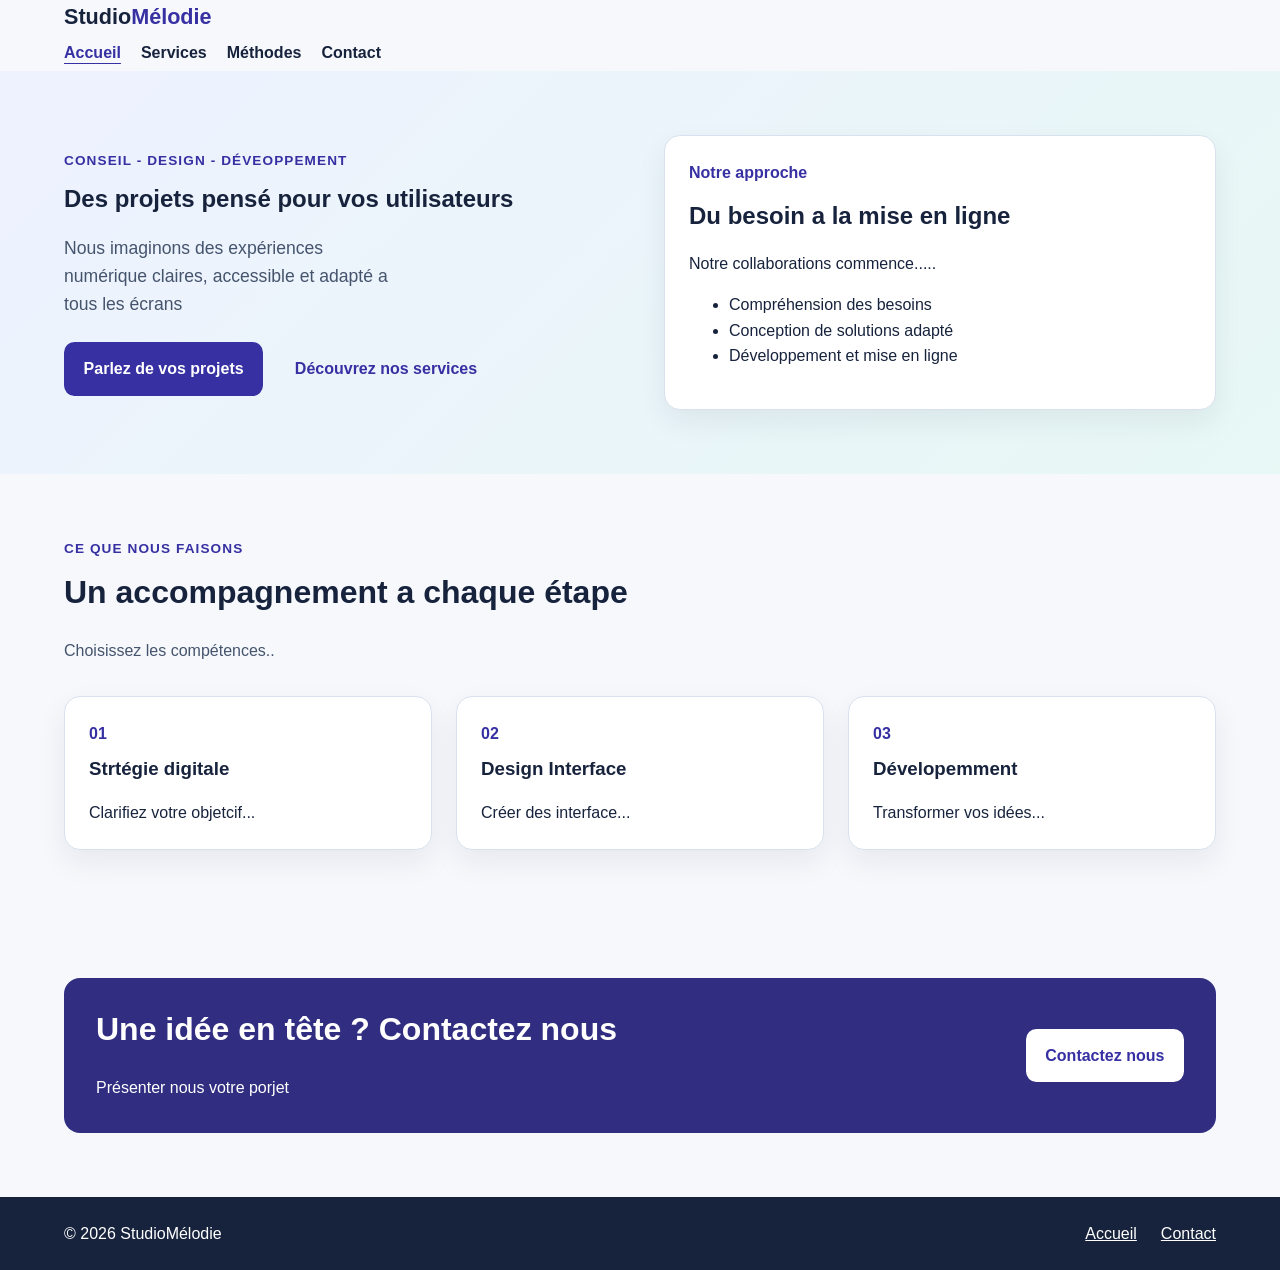
<file: chapitre9/index.html>
<!DOCTYPE html>
<html lang="en">
<head>
    <meta charset="UTF-8">
    <meta name="viewport" content="width=device-width, initial-scale=1.0">
    <title>Accueil | StudioMélodie</title>
    <link rel="stylesheet" href="asset/app.css">
    <meta name="Description" content="Société de service dans le numérique">
</head>
<body>
    <a class="access-content" href="#contenu">Accéder au contenue</a>
    <header class="en-tête">
        <div class="conteneur barre-nav">
            <a href="index.html" class="logo">Studio<span>Mélodie</span></a>
            <nav aria-label="Navigation principale">
                <ul class="navigation">
                    <li><a href="index.html" aria-current="page">Accueil</a></li>
                    <li><a href="index.html#services">Services</a></li>
                    <li><a href="index.html#methode" >Méthodes</a></li>
                    <li><a href="contact.html">Contact</a></li>
                </ul>
            </nav>
        </div>
    </header>

    <main id="contenu">

     <section class="hero section">
        <div class="conteneur hero-grille">
            <div>
                <p class="surtitre">Conseil - Design - Déveoppement</p>
                <h1>Des projets pensé pour vos utilisateurs</h1>
                <p class="introduction">Nous imaginons des expériences numérique claires, accessible et adapté a tous les écrans</p>
                <div class="actions">
                    <a class="bouton bouton-principale" href="contact.html">Parlez de vos projets</a>
                    <a class="bouton" href="index.html#services">Découvrez nos services</a>
                </div>
            </div>
            <aside class="encart-hero" aria-labelledby="titre-encart">
                <p class="etiquette">Notre approche</p>
                <h2 id="titre-encart">Du besoin a la mise en ligne</h2>
                <p>Notre collaborations commence.....</p>
                <ul class ="liste-simple">
                    <li>Compréhension des besoins</li>
                    <li>Conception de solutions adapté</li>
                    <li>Développement et mise en ligne</li>
                </ul>
            </aside>
        </div>


     </section>

      <section class="section" id="services">
        <div class="conteneur">
            <p class="surtitre">Ce que nous faisons</p>
            <h2>Un accompagnement a chaque étape</h2>
            <p class="texte-intro">Choisissez les compétences..</p>
            <div class="grille-cartes">
                <article class="carte">
                    <span class="numero">01</span>
                    <h3>Strtégie digitale</h3>
                    <p>Clarifiez votre objetcif...</p>
                </article>
                <article class="carte">
                    <span class="numero">02</span>
                    <h3>Design Interface</h3>
                    <p>Créer des interface...</p>
                </article>
                <article class="carte">
                    <span class="numero">03</span>
                    <h3>Dévelopemment</h3>
                    <p>Transformer vos idées...</p>
                </article>
            </div>
        </div>
      </section>
      <section class="section">
        <div class="conteneur appel-action">
            <div>
                <h2>Une idée en tête ? Contactez nous</h2>
                <p>Présenter nous votre porjet</p>
            </div>
            <a class="bouton bouton-clair" href="contact.html">Contactez nous</a>
        </div>
      </section>




    </main>

    <footer class="pied-page">
        <div class="conteneur pied-flex">
            <p>&copy; 2026 StudioMélodie</p>
            <nav aria-label="Navigation secondaire">
                <a href="index.html">Accueil</a>
                <a href ="contact.html">Contact</a>
            </nav>
        </div>
    </footer>






</body>
</html>
</file>
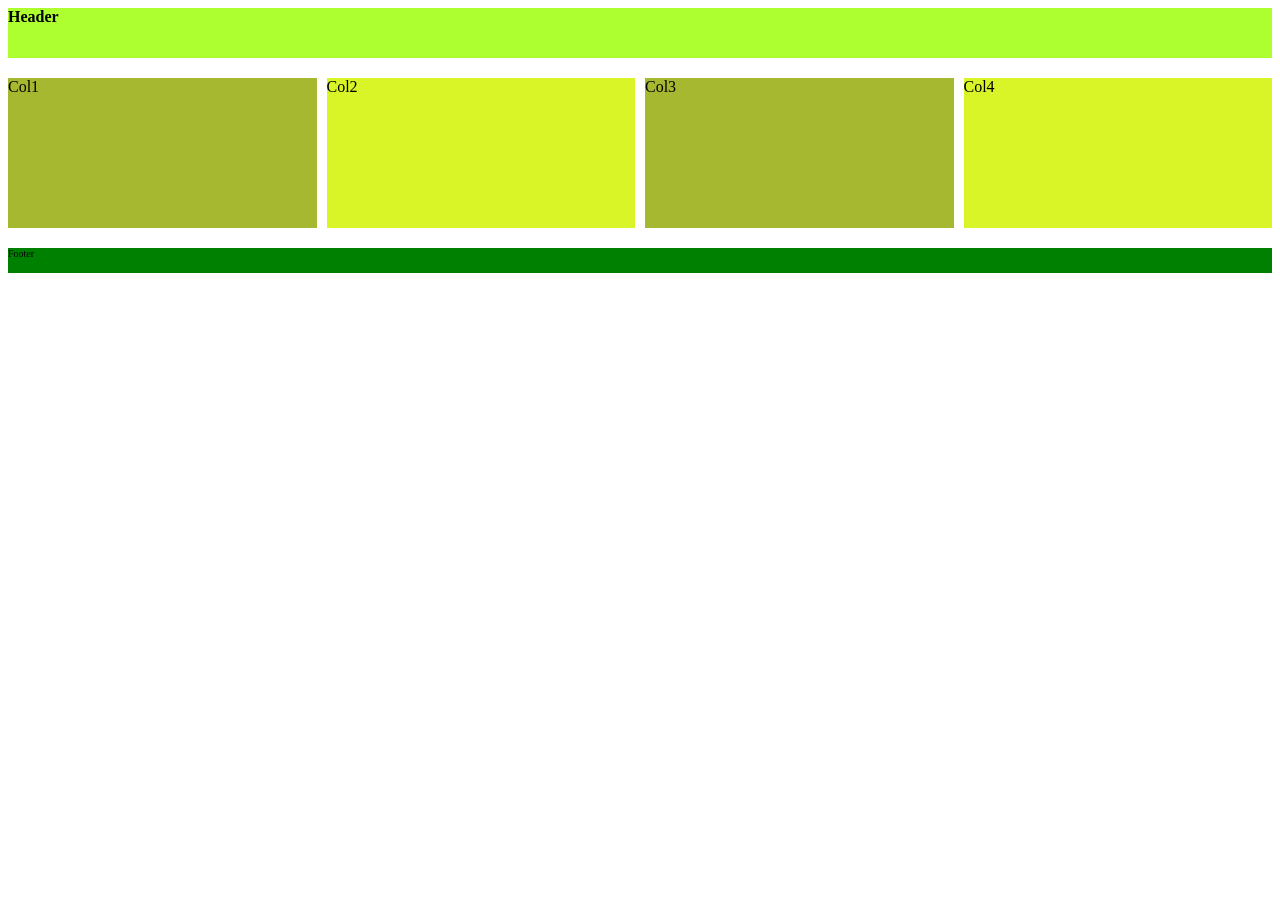
<file: chapitre3/chpitre3.html>
<!DOCTYPE html>
<html lang="fr">
<head>
    <meta charset="UTF-8">
    <meta name="viewport" content="width=device-width, initial-scale=1.0">
    <link rel="stylesheet" href="asset/app.css">
    <title>Gabarie</title>
</head>
<body>
    <header><strong>Header</strong></header>

<main>
    
        <section class="case1" >Col1</section>
        <section class="case2">Col2</section>
        <section class="case1">Col3</section>
        <section class="case2">Col4</section>
    
</main>
    <footer>Footer</footer>
</body>
</html>
</file>
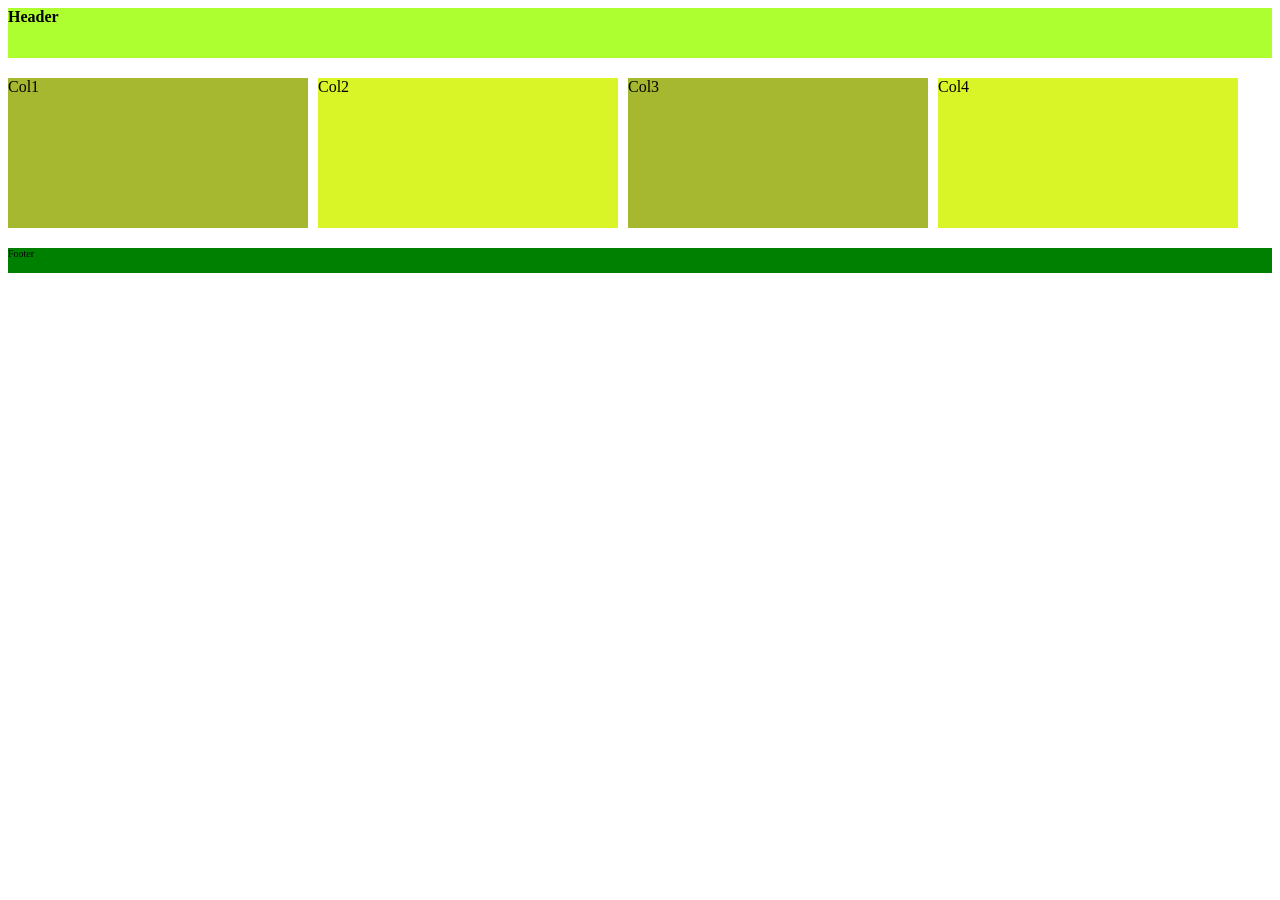
<file: chapitre4/chapitre4.html>
<!DOCTYPE html>
<html lang="fr">
<head>
    <meta charset="UTF-8">
    <meta name="viewport" content="width=device-width, initial-scale=1.0">
    <link rel="stylesheet" href="asset/app.css">
    <title>Gabarie GRID</title>
</head>
<body>
    <header><strong>Header</strong></header>

<main>
   
        <section class="case1" >Col1</section>
        <section class="case2">Col2</section>
        <section class="case1" >Col3</section>
        <section class="case2">Col4</section>
    
</main>
    <footer>Footer</footer>
</body>
</html>
</file>
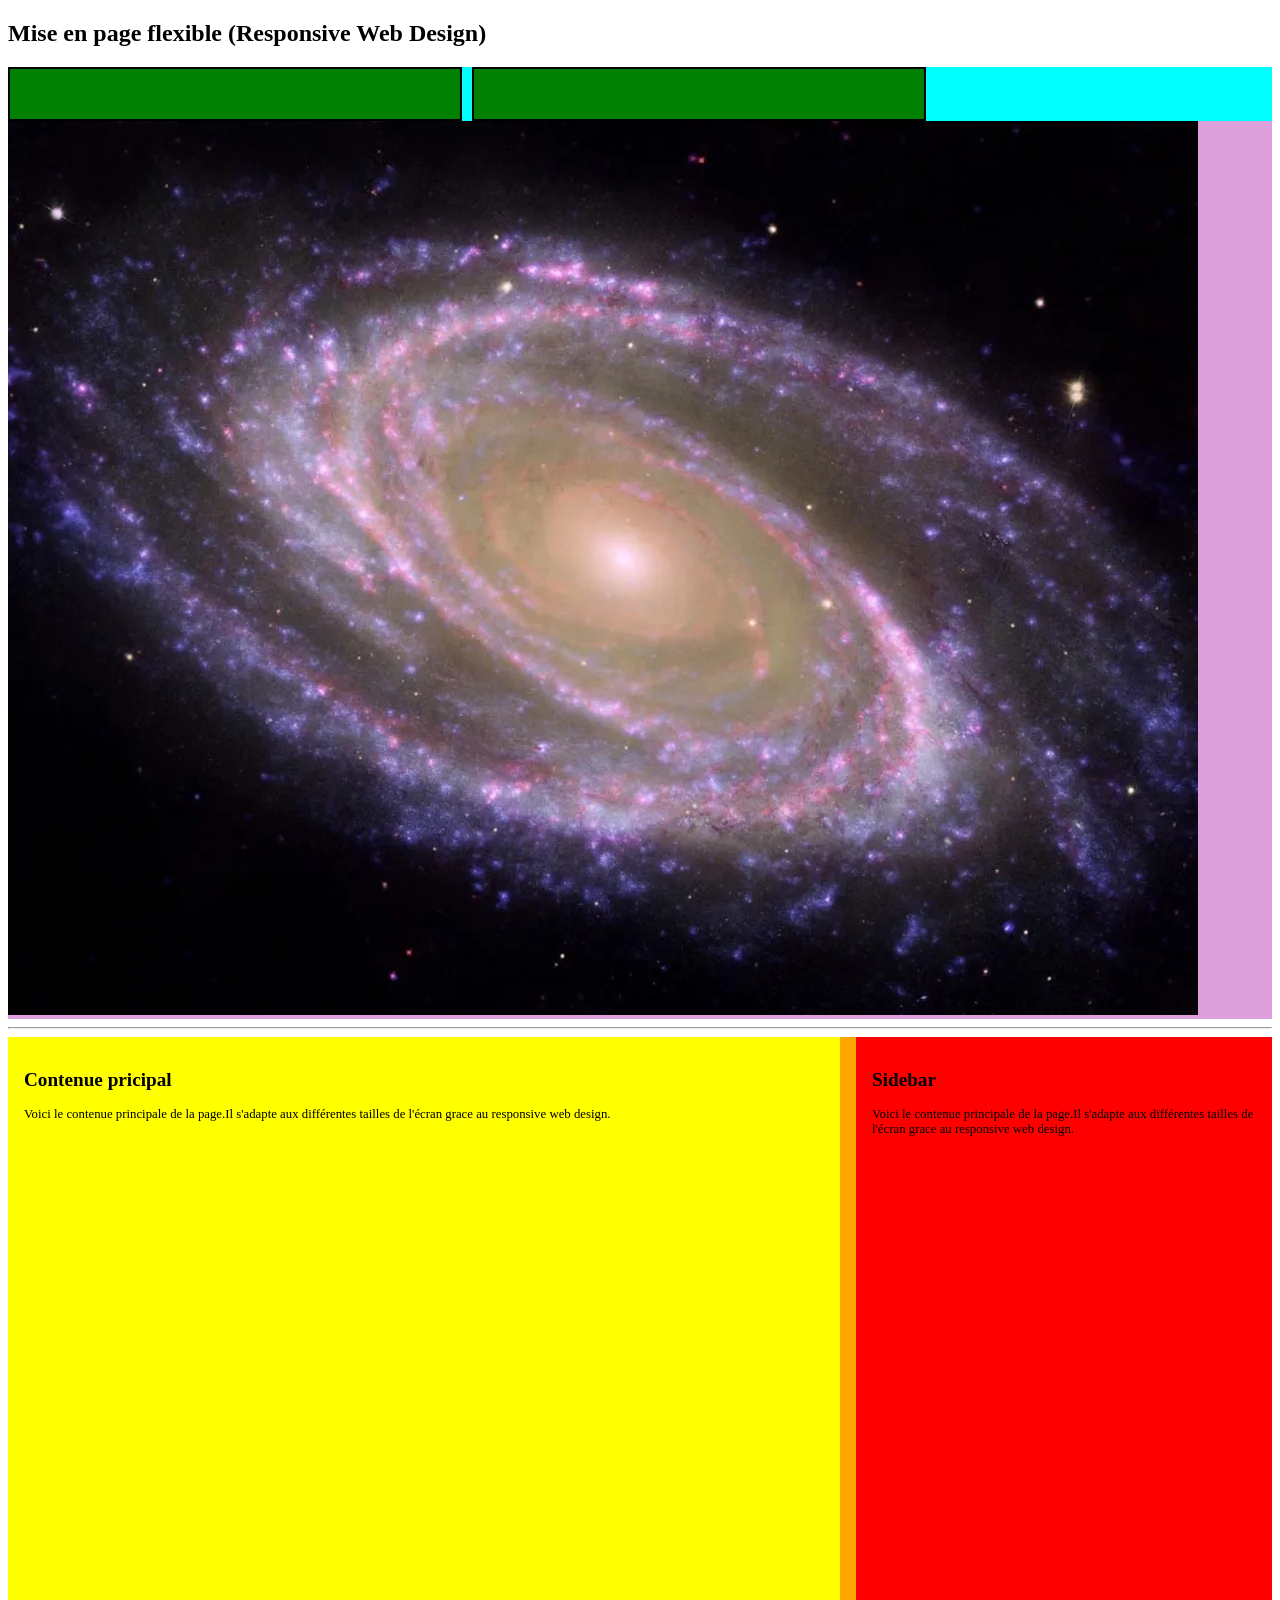
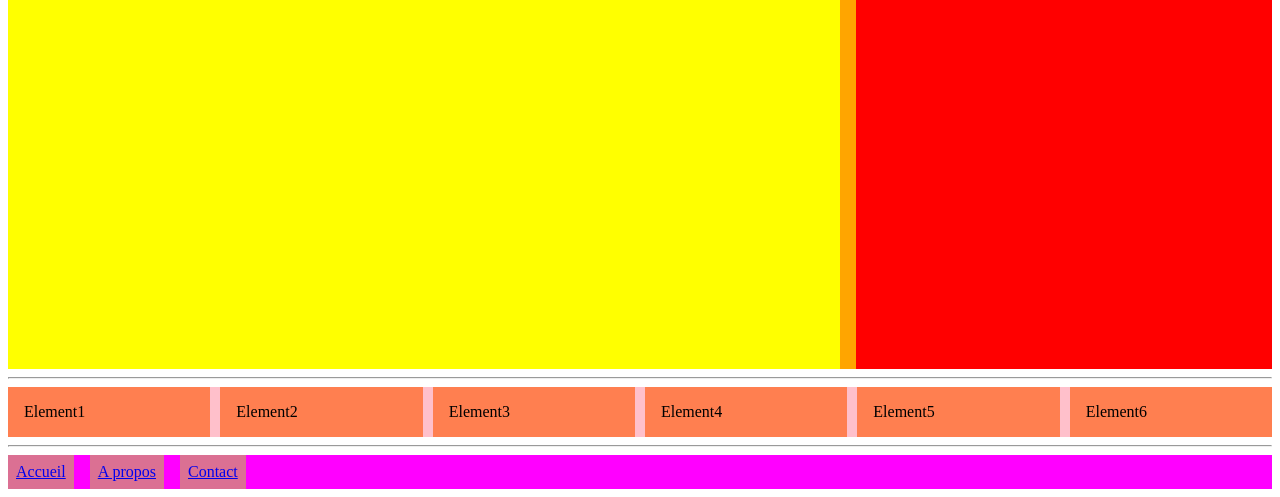
<file: chapitre6/responsive_web.html>
<!DOCTYPE html>
<html lang="en">
<head>
    <meta charset="UTF-8">
    <meta name="viewport" content="width=device-width, initial-scale=1.0">
    <title>Responsive web RSW</title>
    <link rel="stylesheet" href="asset/app.css">
</head>
<body>
       
 <h2>Mise en page flexible (Responsive Web Design)</h2>
 <div class ="container-flex">
    <div class ="column-flex column1"></div>
    <div class ="column-flex column2"></div>
 </div>
 
 <div class="img-container">
    <img src="asset/img/galaxy.webp" alt="Galaxy">
 </div>

<hr>
<main class="contenue">
    <section>
        <h2>Contenue pricipal</h2>
        <p>Voici le contenue principale de la page.Il s'adapte aux différentes tailles de l'écran 
        grace au responsive web design.
        </p>
    </section>
    <aside>
        <h2>Sidebar</h2>
        <p>Voici le contenue principale de la page.Il s'adapte aux différentes tailles de l'écran 
        grace au responsive web design. </p>
    </aside>
</main>
<hr>
<div class="grid">
    <div class="item">Element1</div>
    <div class="item">Element2</div>
    <div class="item">Element3</div>
    <div class="item">Element4</div>
    <div class="item">Element5</div>
    <div class="item">Element6</div>
</div>

<hr>
<nav aria-label="Navigation principale">
    <ul class="nav-list">
      <li><a href="#">Accueil</a></li>
      <li><a href="#">A propos</a></li>
      <li><a href="#">Contact</a></li>
    </ul>



</nav>

</body>
</html>
</file>
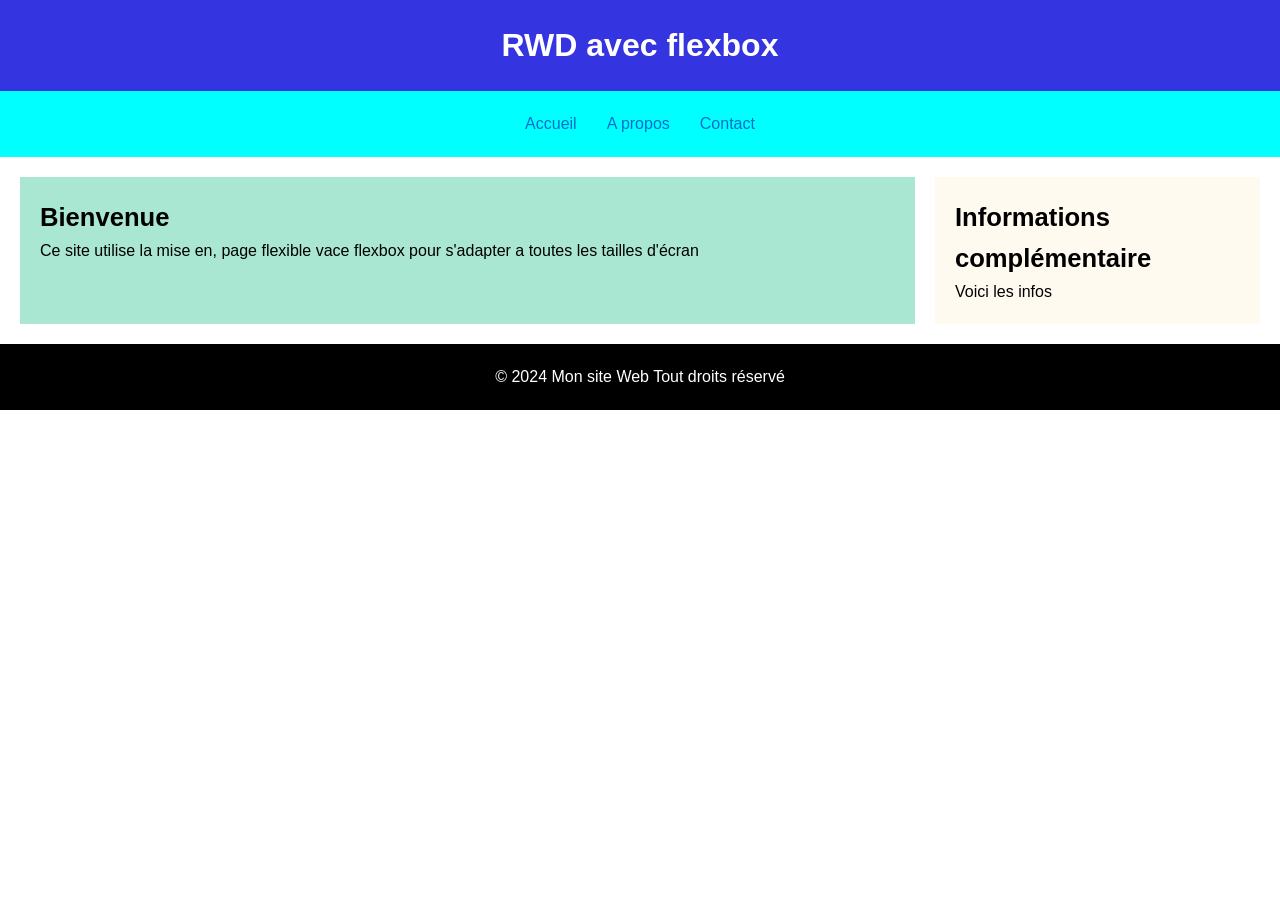
<file: chapitre7/flexbox.html>
<!DOCTYPE html>
<html lang="en">
<head>
    <meta charset="UTF-8">
    <meta name="viewport" content="width=device-width, initial-scale=1.0">
    <title>RWD avec flexbox</title>
    <link rel="stylesheet" href="asset/app.css">
    <link rel="apple-touch-icon" sizes="180x180" href="asset/favicon/apple-touch-icon.png"> <!--ajoute icone sur l'onglet-->
    <link rel="icon" type="image/png" sizes="32x32" href="asset/favicon/favicon-32x32.png">
    <link rel="icon" type="image/png" sizes="16x16" href="asset/favicon/favicon-16x16.png">
</head>
<body>
     <header>
        <h1>RWD avec flexbox</h1>
     </header>

     <nav>
        <ul>
            <li><a href="#">Accueil</a></li> <!--lien vide-->
            <li><a href="#">A propos</a></li>
            <li><a href="#">Contact</a></li>
        </ul>
     </nav>
     <main>
       <section class="contenue" id="main-content">
        <h2>Bienvenue</h2>
        <p> Ce site utilise la mise en, page flexible vace flexbox pour s'adapter a toutes les tailles d'écran</p>
       </section>

        <aside class="sidebar" id="sidebar">
            <h2>Informations complémentaire</h2>
            <p>Voici les infos</p>
        </aside>

     </main>
     <footer>
        <p>&copy; 2024 Mon site Web Tout droits réservé </p> <!--code pour le c pour crédits-->
     </footer>
</body>
</html>
</file>
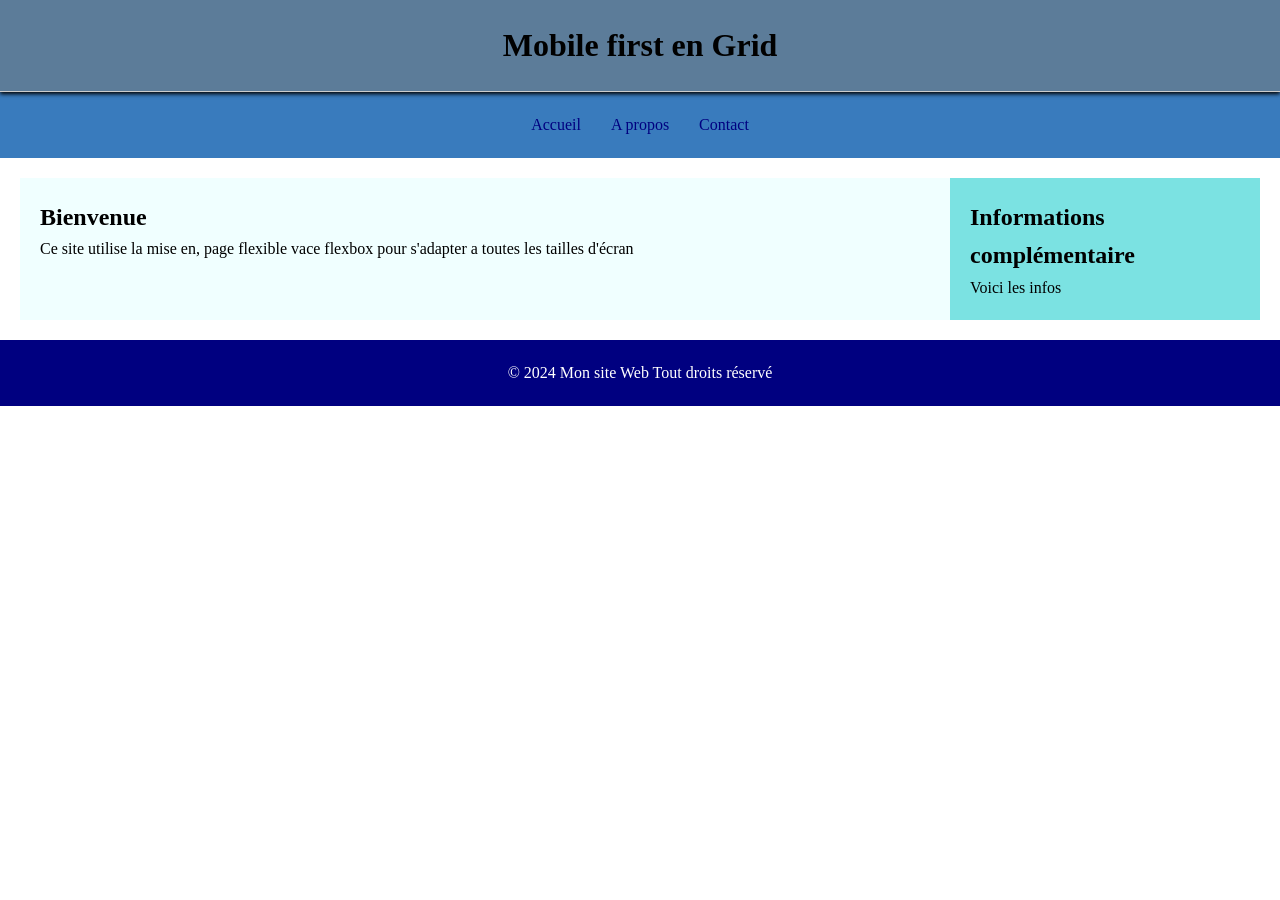
<file: chapitre8/mobile_first.html>
<!DOCTYPE html>
<html lang="en">
<head>
    <meta charset="UTF-8">
    <meta name="viewport" content="width=device-width, initial-scale=1.0">
    <link rel="stylesheet" href="asset/app.css">
    <title>Mobile first en Grid</title>
</head>
<body>
    <header>
        <h1>Mobile first en Grid</h1>
     </header>

     <nav>
        <ul>
            <li><a href="#">Accueil</a></li>
            <li><a href="#">A propos</a></li>
            <li><a href="#">Contact</a></li>
        </ul>
     </nav>
     <main>
       <section class="contenue" id="main-content">
        <h2>Bienvenue</h2>
        <p> Ce site utilise la mise en, page flexible vace flexbox pour s'adapter a toutes les tailles d'écran</p>
       </section>

        <aside class="sidebar" id="sidebar">
            <h2>Informations complémentaire</h2>
            <p>Voici les infos</p>
        </aside>

     </main>
     <footer>
        <p>&copy; 2024 Mon site Web Tout droits réservé </p>
     </footer>
</body>
</html>
</file>
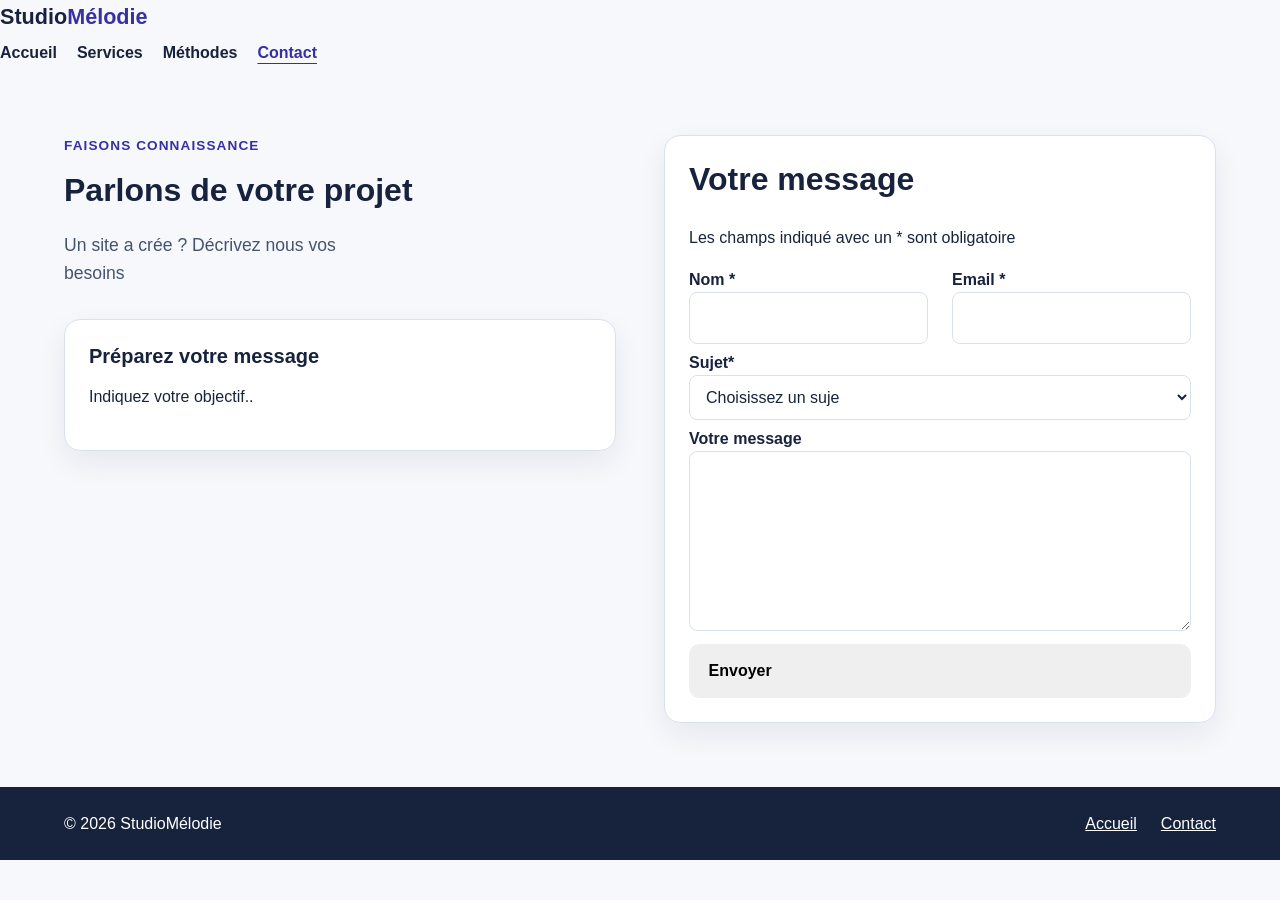
<file: chapitre9/contact.html>
<!DOCTYPE html>
<html lang="en">
<head>
    <meta charset="UTF-8">
    <meta name="viewport" content="width=device-width, initial-scale=1.0">
    <link rel="stylesheet" href="asset/app.css">
    <title>Contact | StudioMélodie</title>
</head>
<body>
    <a class="access-content" href="#contenu">Accéder au contenue</a>
    <header class="en-tête">
        <div class="container barre-nav">
            <a href="index.html" class="logo">Studio<span>Mélodie</span></a>
            <nav aria-label="Navigation principale">
              <ul class="navigation">
                    <li><a href="index.html" >Accueil</a></li>
                    <li><a href="index.html#services">Services</a></li>
                    <li><a href="index.html#methode" >Méthodes</a></li>
                    <li><a href="contact.html" aria-current="page">Contact</a></li>
                </ul>
            </nav>
        </div>
    </header>

    <main id="contenu" class="section">
        <div class="conteneur contact-grille">
            <div class="contact-intro">
                <p class="surtitre">Faisons connaissance</p>
                <h1>Parlons de votre projet</h1>
                <p class="introduction">Un site a crée ? Décrivez nous vos besoins</p>
                <div class="info-contact">
                    <h2>Préparez votre message</h2>
                    <p>Indiquez votre objectif..</p>
                </div>

            </div>
              <section class=" carte formulaire-carte" aria-labelledby="titre-formulaire">
                <h2 id="titre-formulaire">Votre message</h2>
                <p>Les champs indiqué avec un * sont obligatoire</p>
                <form method="post" action="">
                    <div class="grille-champs">
                        <div class="champ">
                            <label for="nom">Nom *</label>
                            <input type="text" id="nom" required autocomplete="nom">
                        </div>
                        <div class="champ">
                            <label for="email">Email *</label>
                            <input typr="email" id="email" name="email" required autocomplete="email">
                        </div>
                    </div>
                    <div class="champ">
                        <label for="sujet">Sujet*</label>
                        <select id="sujet" name="sujet" required>
                            <option value="" disabled selected>Choisissez un suje</option>
                            <option value="creation-site">Création site</option>
                            <option value="idee">Idée a clarifier</option>
                        </select>
                    </div>
                    <div class="champ">
                        <label for="message">Votre message</label>
                        <textarea id="message" name="message" required rows="6"></textarea>
                    </div>
                    <button class="bouton bouton-principal" type="submit">Envoyer</button>
                </form>
              </section>

        </div>
        

    </main>

    <footer class="pied-page">
        <div class="conteneur pied-flex">
            <p>&copy; 2026 StudioMélodie</p>
            <nav aria-label="Navigation secondaire">
                <a href="index.html">Accueil</a>
                <a href ="contact.html">Contact</a>
            </nav>
        </div>
    </footer>
</body>
</html>
</file>
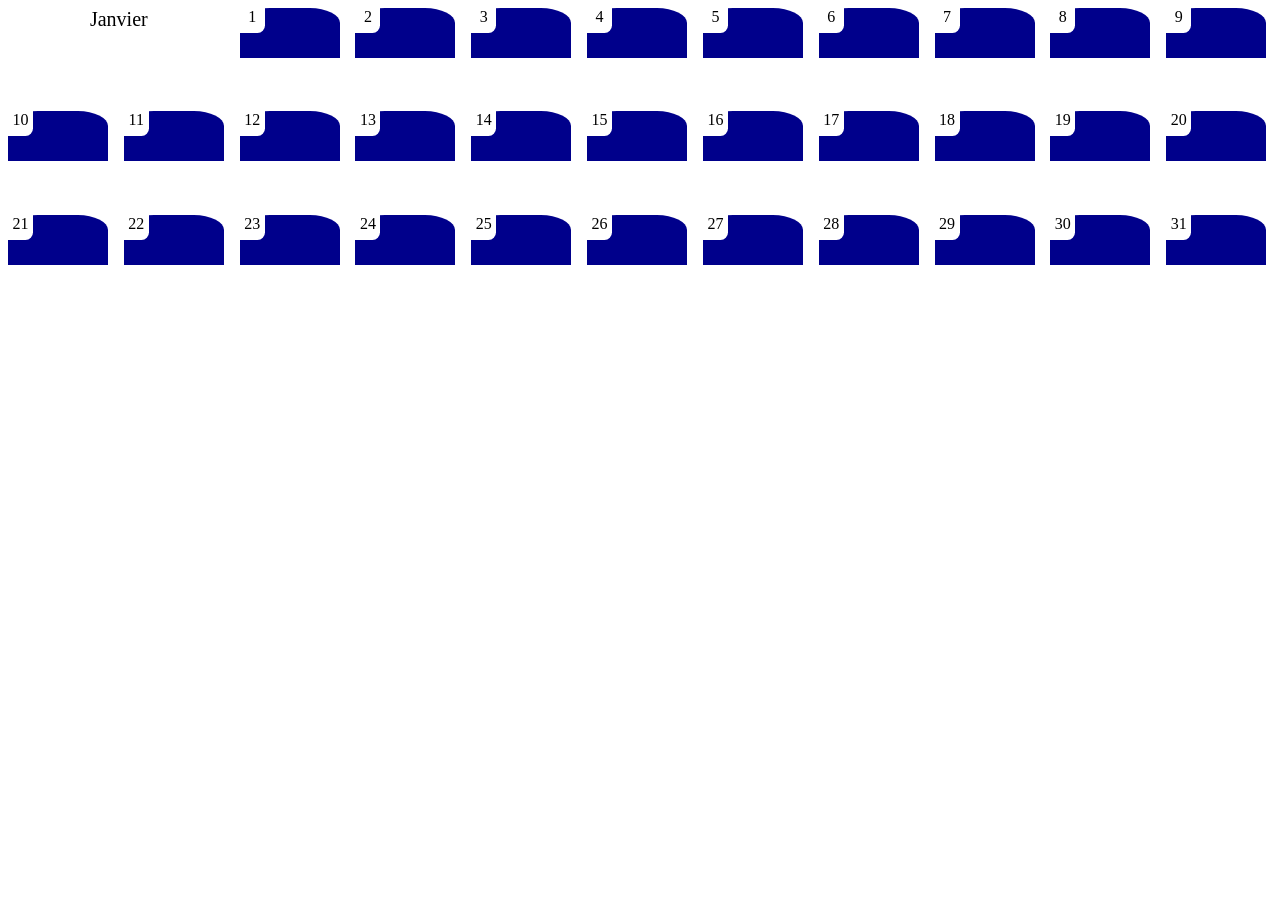
<file: exercices/exercice14_calendrier/calendrier.html>
<!DOCTYPE html>
<html lang="en">
<head>
    <meta charset="UTF-8">
    <meta name="viewport" content="width=device-width, initial-scale=1.0">
    <title>Calendrier</title>
    <link rel="stylesheet" href="asset/app.css">
</head>
<body>
    <div class="calendrier">
        <div class="mois">Janvier</div>
        <div class="item"><div class="jour">1</div></div>
        <div class="item"><div class="jour">2</div></div>
        <div class="item"><div class="jour">3</div></div>
        <div class="item"><div class="jour">4</div></div>
        <div class="item"><div class="jour">5</div></div>
        <div class="item"><div class="jour">6</div></div>
        <div class="item"><div class="jour">7</div></div>
        <div class="item"><div class="jour">8</div></div>
        <div class="item"><div class="jour">9</div></div>
        <div class="item"><div class="jour">10</div></div>
        <div class="item"><div class="jour">11</div></div>
        <div class="item"><div class="jour">12</div></div>
        <div class="item"><div class="jour">13</div></div>
        <div class="item"><div class="jour">14</div></div>
        <div class="item"><div class="jour">15</div></div>
        <div class="item"><div class="jour">16</div></div>
        <div class="item"><div class="jour">17</div></div>
        <div class="item"><div class="jour">18</div></div>
        <div class="item"><div class="jour">19</div></div>
        <div class="item"><div class="jour">20</div></div>
        <div class="item"><div class="jour">21</div></div>
        <div class="item"><div class="jour">22</div></div>
        <div class="item"><div class="jour">23</div></div>
        <div class="item"><div class="jour">24</div></div>
        <div class="item"><div class="jour">25</div></div>
        <div class="item"><div class="jour">26</div></div>
        <div class="item"><div class="jour">27</div></div>
        <div class="item"><div class="jour">28</div></div>
        <div class="item"><div class="jour">29</div></div>
        <div class="item"><div class="jour">30</div></div>
        <div class="item"><div class="jour">31</div></div>
    </div>
</body>
</html>
</file>
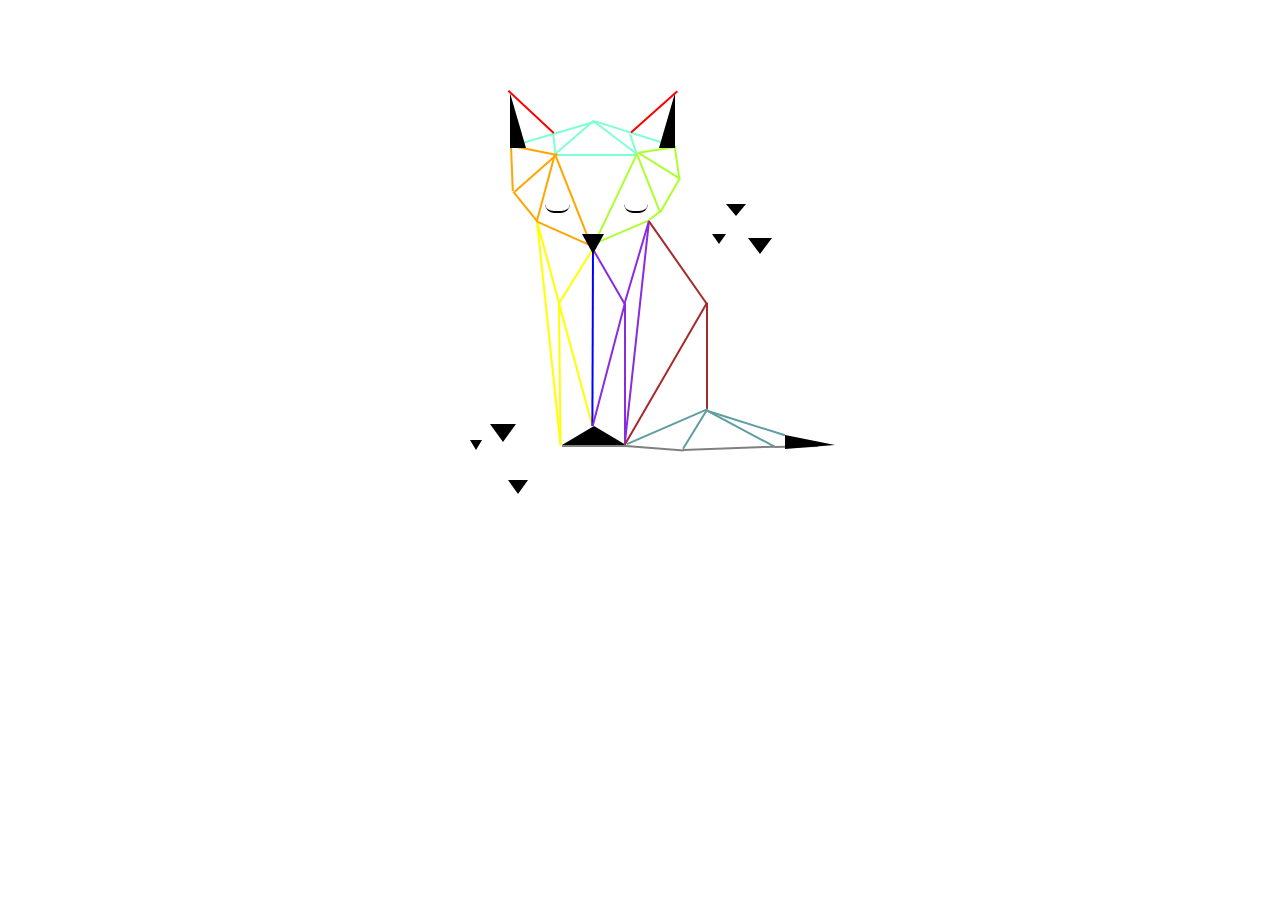
<file: exercices/exercice15_renard/exercice15_renard.html>
<!DOCTYPE html>
<html lang="fr">
<head>
  <meta charset="UTF-8">
  <title>Renard</title>
  <link rel="stylesheet" href="asset/app.css">
</head>
<body>
  <!-- La boîte qui contient tout le dessin -->
  <div id="dessin">

    <!-- Les formes noires (oreilles, nez, pied, bout de la queue) -->
    <div id="oreille-gauche"></div>
    <div id="oreille-droite"></div>
    <div id="nez"></div>
    <div id="pied"></div>
    <div id="bout-queue"></div>

    <!-- Les 6 petits triangles qui flottent -->
    <div id="p1"></div>
    <div id="p2"></div>
    <div id="p3"></div>
    <div id="p4"></div>
    <div id="p5"></div>
    <div id="p6"></div>

    <!-- Les yeux fermés -->
    <div class="oeil" id="oeil-gauche"></div>
    <div class="oeil" id="oeil-droit"></div>



  <!-- OREILLES -->
  <div class="trait oreille t1"></div>
  <div class="trait oreille t2"></div>

  <!-- FRONT -->
  <div class="trait front t3"></div>
  <div class="trait front t4"></div>
  <div class="trait front t5"></div>
  <div class="trait front t6"></div>
  <div class="trait front t7"></div>
  <div class="trait front t8"></div>
  <div class="trait front t9"></div>

  <!-- TÊTE : CÔTÉ GAUCHE -->
  <div class="trait tete-gauche t10"></div>
  <div class="trait tete-gauche t11"></div>
  <div class="trait tete-gauche t12"></div>
  <div class="trait tete-gauche t13"></div>
  <div class="trait tete-gauche t14"></div>
  <div class="trait tete-gauche t15"></div>
  <div class="trait tete-gauche t16"></div>

  <!-- TÊTE : CÔTÉ DROIT -->
  <div class="trait tete-droite t17"></div>
  <div class="trait tete-droite t18"></div>
  <div class="trait tete-droite t19"></div>
  <div class="trait tete-droite t20"></div>
  <div class="trait tete-droite t21"></div>
  <div class="trait tete-droite t22"></div>
  <div class="trait tete-droite t23"></div>
  <div class="trait tete-droite t24"></div>

  <!-- CORPS : GAUCHE -->
  <div class="trait corps-gauche t25"></div>
  <div class="trait corps-gauche t26"></div>
  <div class="trait corps-gauche t27"></div>
  <div class="trait corps-gauche t28"></div>
  <div class="trait corps-gauche t29"></div>

  <!-- CORPS : MILIEU -->
  <div class="trait corps-milieu t30"></div>

  <!-- CORPS : DROITE -->
  <div class="trait corps-droite t31"></div>
  <div class="trait corps-droite t32"></div>
  <div class="trait corps-droite t33"></div>
  <div class="trait corps-droite t34"></div>
  <div class="trait corps-droite t35"></div>

  <!-- DOS -->
  <div class="trait dos t36"></div>
  <div class="trait dos t37"></div>
  <div class="trait dos t38"></div>

  <!-- QUEUE -->
  <div class="trait queue t39"></div>
  <div class="trait queue t40"></div>
  <div class="trait queue t41"></div>
  <div class="trait queue t42"></div>

  <!-- SOL -->
  <div class="trait sol t43"></div>
  <div class="trait sol t44"></div>
  <div class="trait sol t45"></div>
  <div class="trait sol t46"></div>

</body>
</html>
</file>
<file: chapitre9/asset/app.css>
:root{
   --fond: #f6f8fc;
      --surface: #fff;
      --texte: #17233d;
      --texte-secondaire: #45546d;
      --primaire: #4F46e5;
      --primaire-fonce: #3730a3;
      --bordure: #d9e1ee;
      --teinte: #eaf0ff;
      --rayon: 1rem;
}


*,*::before, *::after{
    box-sizing: border-box;
}

html{
    font-size: 100%;/*16px*/
}


body{
    margin: 0;
    color: var(--texte);
    background: var(--fond);
    font-family: Arial, Helvetica, sans-serif;
    line-height: 1.6;
    overflow-wrap: anywhere;
    
}

h1,h2,h3, p{
    margin-top: 0;

}


h1,h2,h3{
    line-height: 1.2;
}


h1{
    font-size: clamp(2.2rem,1.6rem + 3vw, 3,88rem);
     /* clamp() : permet de définir une taille de police réactive */
    /*2.2rem: minimal;
    1.6rem + 3vw : taille intermédiaire e, fonction de la largeur de l'écran
    3.8:maximal*/
}


h2{
    font-size: clamp(1.6rem, 1.2rem + 1.2vw, 2rem);
}

a{
    color: var(--primaire-fonce);
}

.conteneur{
    margin-inline: auto;
    width: min(100% - 2rem, 72rem);
    /*min(): permet de définir une largeur réactive
    100% - 2rem : largeur minimale avec un espace de 2rem
    72rem : largeur maximal*/
}

.section{
    padding-block: 3.5rem;
}


.surtitre{
    color: var(--primaire-fonce);
    font-size: .85rem;
    font-weight: 700;
    letter-spacing: .08em;
    text-transform: uppercase;
}



.introduction, .texte-intro{
    color:var(--texte-secondaire);
    max-width: 60%;

}

.introduction{
    font-size: 1.1rem;
}

.access-content{
    position:absolute;
    top:.5rem;
    left:.5rem;
    padding: .75rem;
    background: white;
    transform: translateY(-200%);/*a l'exterieur de la page*/
    z-index: 10;
}


.access-content:focus{
    transform: translateY(0);/*a l'intérieur de la page*/
}

.en-tete{
    background: var(--surface);
    border-bottom:1px solid var(--bordure);
}

.barre-navigation{
    display: flex;
    flex-direction: column;
    align-items: flex-start;
    gap: .75rem;
    padding-block: 1rem;
}

.logo{
    color: var(--texte);
    font-size: 1.35rem;
    font-weight: 800;
    text-decoration: none;
}


.logo span {
    color: var(--primaire-fonce);

}

.navigation{
    display: flex;
    flex-wrap: wrap;
    gap: .5rem 1.25rem;
    margin: 0;
    padding: 0;
    list-style: none;
}


.navigation a {
    display: inline-block;
    padding-block: .35rem;
    color: var(--texte);
    font-weight: 700;
    text-decoration: none;
}
.navigation a:hover, .navigation a[aria-current="page"]{
    text-decoration: underline;
    color: var(--primaire-fonce);
    text-underline-offset: .3rem;
     /* décalage du soulignement */
}


.hero{
   background: linear-gradient(135deg, #eef2ff, #e7f8f5)
}



.hero-grille,.methode-grille,.contact-grille,.grille-cartes,.grille-champs{
    display: grid;
    gap: 1.5rem;
}

.hero-grille, .methode-grille{
    align-items: center;
}

.encart-hero,.carte,.info-contact{
    min-width: 0;
    padding: 1.5rem;
    background: var(--surface);
    border: 1px solid var(--bordure);
    border-radius: var(--rayon);
    box-shadow: 0 12px 30px rgb(23 35 61 / 7%);

}



.encart-hero h2{
    font-size: 1.5rem;
}

.etiquette,.numero{
    display: inline-block;
    color: var(--primaire-fonce);
    font-weight: 700;
}

.Liste-simple, .etapes {
    padding-left: 1.25rem;
}


.Liste-simple li, .etapes li {
    margin-bottom: .75rem;

}


.actions{
    display: flex;
    flex-wrap: wrap;
    gap: .75rem;
    margin-top: 1.5rem;
}


.bouton{
    min-height: 2.75rem;
    padding: .75rem 1.1rem;
    border: 2px solid transparent;
    border-radius: .65rem;
    font: inherit;
    font-weight: 700;
    text-align: center;
    text-decoration: none;
    cursor: pointer;
    display: inline-flex;
}

.bouton-principale{
    color: #fff;
    background: var(--primaire-fonce);
}


.bouton-principal:hover{
     background: #252076;
}

.bouton-secondaire{
   color: var(--primaire-fonce);
   background: transparent;
   border-color: var(--primaire-fonce);
}

.bouton-clair{
    color: var(--primaire-fonce);
    background: #fff;
}


.grille-cartes{
    margin-top: 2rem;
}

.carte h3{
    margin-top: .75rem;
}

.carte p:last-child{
    margin-bottom: 0;
}


.appel-action{
    display: flex;
    flex-wrap: wrap;
    align-items: center;
    justify-content: space-between;
    gap: 1.5rem;
    padding: 2rem;
    color: white;
    background:#312e81;
    border-radius: var(--rayon);
}


.appel-action p{
    margin-bottom: 0;

}

.contact-grille{
    align-items: start;
}

.info-contact{
   margin-top: 2rem;
}


.info-contact h2{
    font-size: 1.25rem;
}

.formulaire-carte form{
     display: grid;
     gap: .35rem;
     min-width: 0;

}


label{
    font-weight: 700;
}

input, select, textarea{
    width: 100%;
    min-width: 0;
    padding: .75rem;
    border: 1px solid var(--bordure);
    border-radius: .5rem;
    color: var(--texte);
    background: white;
    font: inherit;
}



textarea{
    resize: vertical ;
}

.note-formulaire{
    color: var(--texte-secondaire);
    font-size: .9rem;
}

.pied-page{
    padding-block: 1.5rem;
    color: white;
    background:#17233d
}
.pied-flex  a {
    color: white;
}
.pied-flex,.pied-flex nav {
    display: flex;
    flex-wrap: wrap;
    gap: .75rem 1.5rem;
}


.pied-flex{
    justify-content: space-between;
    align-items: center;

}


.pied-flex p {
    
    margin: 0;
}

/*a partir de 768px*/
@media(min-width:768px){
    .section{
        padding-block: 4rem;
    }

    .barre-navigation{
        flex-direction: row;
        justify-content: space-between;
        align-items: center;
    }
    .hero-grille, .methode-grille, .contact-grille{
        grid-template-columns: minmax(0,1fr) minmax(0, 1fr);
        gap:3rem
    }

    .grille-cartes,.grille-champs{
        grid-template-columns: repeat(2,minmax(0,1fr));
    }
}

@media(min-width:1024px){
    .grille-cartes{
        grid-template-columns: repeat(3, minmax(0, 1fr));
    }
}
</file>
<file: chapitre3/asset/app.css>
body{
    height: 200px;
}



header{
    background: greenyellow;
    height: 50px;
}

main{
    margin-block: 20px; 
    display: flex;
    gap: 10px;
   
}

section{
   
    width: 100%;
    height: 150px;
    
}

.case1{
background: #A5B830;
}

.case2{
    background-color: #DAF527;
}

footer{
    background: green;
    font-size: 10px;
    height: 25px;
}
</file>
<file: chapitre4/asset/app.css>
body{
    height: 200px;
}



header{
    background: greenyellow;
    height: 50px;
}

main{
    margin-block: 20px; 
    display: grid;
    grid-template-columns: repeat(4, 300px);
    grid-template-rows: repeat(1,150px); /* va créer quatre colonnes dans la grille. Elles se partagent équitablement la largeur avec la fraction (fr) */
    gap: 10px;
}


.case1{
background: #A5B830;
}

.case2{
    background-color: #DAF527;
}

footer{
    background: green;
    font-size: 10px;
    height: 25px;
}
</file>
<file: chapitre6/asset/app.css>
/* le responsive web design : Ethan Marcotte 
Principe : adapter le design d'un site web à différentes tailles d'écran et appareils. */

@media (min-width: 768px) {
    /* Styles pour les écrans de taille moyenne et plus */
}

@media all and (min-width: 768px) {}

/* impression */
@media print {
    /* Styles pour l'impression. Donc ici utilisation des unités absolues comme px, cm, mm*/
}

/*mode portrait */
@media (orientation: portrait) {
    /* Styles pour l'impression en mode portrait */
}

/*mode paysage */
@media (orientation: landscape) {
    /* Styles pour l'impression en mode paysage */
}

/* uniquement les écrans */
@media screen {
    /* Styles pour les écrans uniquement */
}

@media only screen {
    /* Styles pour les écrans uniquement */
}

/* uniquement les smartphones
la largeur maximale est de 320px pour les smartphones
*/
@media (max-width:320px) {
    /* Styles pour les smartphones */
}

/* uniquement les tablettes 
la largeur minimale est de 321px et la largeur maximale est de 768px pour les tablettes
*/
@media (min-width: 321px) and (max-width: 768px) {
    /* Styles pour les tablettes */
}

/* uniquement les ordinateurs de bureau 
la largeur minimale est de 769px pour les ordinateurs de bureau
*/
@media (min-width: 769px) {
    /* Styles pour les ordinateurs de bureau */
}

/* nouveautés : */
@media (prefers-color-scheme: dark) {
    /* Styles pour les utilisateurs ayant activé le mode sombre */
}

@media (prefers-color-scheme: light) {
    /* Styles pour les utilisateurs ayant activé le mode clair */
}

/*ceci...*/
@media screen and (max-width:300px) {}

/*..devient*/
@media(width <=300px) {}

/*ceci...*/
@media screen and (min-width:301px) and (max-width:500px) {
    /* Styles pour les écrans entre 301px et 500px */
}

/*..devient*/
@media(300px < width <=500px) {}

.container-flex{
    background: cyan;
    display: flex;
    flex-wrap: wrap; /*met les élément l'un sous l'autre*/
    gap: 10px;
   
}

.column-flex{
    background: green;
    height: 50px;
    width: 450px;
    border: 2px solid black;
   
}


.img-container{
    background: plum;
}



.img-container img{
    max-width: 100%;
    height: auto;
}

.contenue{
    display: grid;
    gap: 1rem;
    overflow-wrap: anywhere; /*permet de forcer le retour à la ligne pour les mots trop longs*/
    background: orange;
}

section{
    background: yellow;
    padding: 1rem;
    height: 100vh;
    min-height: 100vh;
    /*Assure que la section  ocuppe au moins toute la hauteur de la fentre*/
}

aside{
    background: red;
    padding:1rem;
}

/* a aprtir de 768px inclu: deux colonnes*/
@media (min-width:768px){
    .contenue{
        grid-template-columns: 2fr 1fr;
        font-size: .8rem;
    }
}

/*rem prend la taille de front de html, changez depuis html chnagera tout au lieux de changez un par un*/
/*em fait le meme chose mais prend depuis le bodu*/


.grid{
    background: pink;
    gap:10px;
    display: grid;
    grid-template-columns: repeat(auto-fit, minmax(min(100%, 200px), 1fr));
    /*Ajuste automatiquement le nombre de colonnes en fonction de la largeur disponible*/
}

.grid .item{
    background: coral;
    overflow-wrap: anywhere;
    padding: 1rem;
    min-width: 0;
}

.nav-list{
    background: fuchsia;
    flex-direction: column;
    display: flex;
    gap:1rem;
    padding: 0;
    margin: 0;
    list-style: none; /*enlève les puces de la liste*/
}

.nav-list li {
    background: palevioletred;
    padding: 0.5rem;
}

@media (min-width:768px){
    .nav-list{
        flex-direction: row;
        flex-wrap: wrap;
    }
}
</file>
<file: chapitre7/asset/app.css>
*{
    margin: 0;
    padding: 0;
    box-sizing: border-box;
    /* Inclut le padding et la bordure dans la taille de l'élément*/

}


body{
    font-family: Arial, sans-serif; /*chnage la police*/
    line-height: 1.6;
    /*Hauteur de la ligne pour améliorer la visibilité*/
    font-size: 16px;
}


header, nav, main, footer{
    padding: 20px;
    /*Ajoute une marge interne pour tout les éléments principaux*/

}

h1{
    font-size: 2em;
}


h2{
    font-size: 1.6em;
}
header{
    background-color: rgb(52, 52, 224);
    color: #ffffff;
    text-align: center; /*centre l'en-tête*/
}

nav{
    background-color: cyan;

}

nav ul {
    display: flex;
    list-style: none;
    justify-content: center;
    flex-wrap: wrap; /*permet au élément de passer l'un sous les autres si nécessaire*/
}


nav ul li {
    margin-inline: 15px;
    /*Ajoute un espacement horizontale entre les éléments de la liste*/
}

nav ul li a {
    text-decoration: none;
    /*supprime les soulignement des liens*/
    color: rgb(0, 109, 204);
}

main{
    display: flex;
    flex-wrap: wrap;
    gap: 20px;
    /*Utilise flexbox pour la mise en page principale et ajoute un espace entre les éléments*/
}


section{
   flex: 3;
    /* Définit la section principale pour occuper 3 parts de l'espace disponible */
    min-width: 0;
    /* Empêche la section de rétrécir en dessous de sa largeur minimale */
    overflow-wrap: anywhere;
    /* Permet au texte de passer à la ligne si nécessaire */
    padding: 20px;
    background-color: rgb(170, 231, 211);
}


aside{
    flex: 1;
    /* Définit la barre latérale pour occuper 1 part de l'espace disponible */
    min-width: 0;
    /* Empêche la barre latérale de rétrécir en dessous de sa largeur minimale */
    overflow-wrap: anywhere;
    /* Permet au texte de passer à la ligne si nécessaire */
    padding: 20px;
    background: floralwhite;
}


footer{
    background: black;
    color:white;
    text-align:center;
}

/* Media query pour les fenêtres de 768px ou moins*/
@media (max-width:768px){
    body{
        font-size: 12px;
    }

    nav ul {
     flex-direction: column;/*navigation en verticale (colonne)*/
    }

    nav ul li {
        margin-inline: 0;
        margin-block: 10px;
    }

    main{
        flex-direction: column;  /* empile les sections verticalement */
    }
}
</file>
<file: chapitre8/asset/app.css>
*{
    margin: 0;
    padding: 0;
    box-sizing: border-box;
}


body{
    font-family: Cambria, Cochin, Georgia, Times, 'Times New Roman', serif;
    line-height: 1.6;
}

header, nav,main, footer{
    padding: 20px;
}


header{
    background-color:rgb(92, 124, 153);
    text-align: center;
    border-bottom: 1px solid #ccc;
    box-shadow: 0 2px 4px black;
    position: sticky;
     /* Reste en haut lors du défilement */
    top: 0;
}

nav{
    background-color: rgb(57, 123, 189);
}

nav ul {
    list-style: none;

}

nav ul li {
    margin: 10px 0;
    /*Equivalent margin top et bottom*/

}

nav ul li a {
    color : navy;
    text-decoration: none;
    display: flex;
    justify-content: center;
}


main{
    display: grid;
    grid-template-areas: "contenu"
    "sidebar";
}

section{
    grid-area: contenu;
    min-width: 0;
    overflow-wrap: anywhere;
    padding: 20px;
    background-color: azure;
}


aside{
    grid-area: sidebar;
    min-width: 0;
    overflow-wrap: anywhere;
    padding: 20px;
    background-color: rgb(123, 226, 226);
}


footer{
    background-color: navy;
    color: white;
    text-align: center;
    padding: 20px;
}


/* Media query pour les écrans de 768px ou plus */
@media(min-width:768px){
    nav ul{
        display: flex;
        justify-content: center;
        flex-wrap: wrap;
    }

    nav ul li {
        margin: 0 15px;
    }

    main{
        grid-template-columns: minmax(0,3fr) minmax(0,1fr);/*donne une taile minimum et max pour les deux colonnes*/
        grid-template-areas: "contenu sidebar";
    }
}
</file>
<file: exercices/exercice14_calendrier/asset/app.css>
.calendrier{
    width: 100%;
    height: 300px;
    display: grid;
    grid-template-columns: repeat(11,1fr);
    grid-template-rows: repeat(3, fr);
     gap: 10px;
}

.item{
    height: 50px;
    width: 100px;
    background: darkblue;
    border-radius: 30% 30% 0 0;
    position: relative;
    cursor: pointer;
}


.item:hover{
    background: rgb(110, 110, 252);
}




.item:active{
   box-shadow: 2px 2px 5px #fc894d;
   
}

.mois{
    grid-column: 1/3;
    font-size: 20px;
    text-align: center;
}

.jour{
position: absolute;
height: 25px;
width: 25px;
background: white;
color: black;
border-radius: 30% 0 30% 0;
top:0;
text-align: center;
}
</file>
<file: exercices/exercice15_renard/asset/app.css>
/* Le fond de la page */
body {
  background-color: white;
  margin: 0;
}

/* La boîte du dessin : position relative = les enfants se placent à l'intérieur */
#dessin {
  position: relative;
  width: 400px;
  height: 520px;
  margin: 20px auto;
}

/* ---------- Les traits ---------- */
/* position absolute = on place le trait avec left et top (son point de départ) */
/* transform-origin: 0 0 = le trait tourne autour de son point de départ */
.trait {
  position: absolute;
  height: 2px;
  background-color: black;
  transform-origin: 0 0;
}


/* Pour chaque trait : left/top = départ, width = longueur, rotate = angle */

/* ===== OREILLES ===== */
/* oreille gauche : bord extérieur */
.t1 { left: 69px; top: 70px; width: 62px; transform: rotate(43.0deg); }
/* oreille droite : bord extérieur */
.t2 { left: 238px; top: 72px; width: 62px; transform: rotate(138.3deg); }

.oreille{
  background-color: red;
  z-index: 6;
}

/* ===== FRONT ===== */
/* petit trait sous l'oreille gauche */
.t3 { left: 114px; top: 112px; width: 22px; transform: rotate(83.7deg); }
/* petit trait sous l'oreille droite */
.t4 { left: 191px; top: 114px; width: 21px; transform: rotate(71.2deg); }
/* grande ligne gauche : coin de la tête -> sommet du front */
.t5 { left: 72px; top: 125px; width: 86px; transform: rotate(-16.3deg); }
/* grande ligne droite : coin de la tête -> sommet du front */
.t6 { left: 236px; top: 128px; width: 85px; transform: rotate(-162.4deg); }
/* sommet du front -> point gauche */
.t7 { left: 155px; top: 101px; width: 51px; transform: rotate(139.3deg); }
/* sommet du front -> point droit */
.t8 { left: 155px; top: 101px; width: 55px; transform: rotate(37.2deg); }
/* ligne horizontale du front */
.t9 { left: 116px; top: 134px; width: 82px; transform: rotate(0.0deg); }

.front{
  background-color: aquamarine;
}

/* ===== TÊTE : CÔTÉ GAUCHE ===== */
/* côté gauche de la tête (haut) */
.t10 { left: 72px; top: 125px; width: 46px; transform: rotate(87.8deg); }
/* coin gauche -> point gauche */
.t11 { left: 72px; top: 125px; width: 45px; transform: rotate(11.3deg); }
/* joue gauche -> point gauche */
.t12 { left: 74px; top: 171px; width: 57px; transform: rotate(-41.4deg); }
/* joue gauche -> bas de la joue */
.t13 { left: 74px; top: 171px; width: 39px; transform: rotate(51.1deg); }
/* point gauche -> bas de la joue */
.t14 { left: 116px; top: 134px; width: 70px; transform: rotate(105.1deg); }
/* point gauche -> nez */
.t15 { left: 116px; top: 134px; width: 88px; transform: rotate(68.4deg); }
/* bas de la joue gauche -> nez */
.t16 { left: 98px; top: 201px; width: 56px; transform: rotate(24.0deg); }

.tete-gauche{
  background-color: orange;
  z-index: 5;
}

/* ===== TÊTE : CÔTÉ DROIT ===== */
/* côté droit de la tête (haut) */
.t17 { left: 236px; top: 128px; width: 32px; transform: rotate(82.0deg); }
/* coin droit -> point droit */
.t18 { left: 236px; top: 128px; width: 38px; transform: rotate(171.2deg); }
/* joue droite -> point droit */
.t19 { left: 240px; top: 160px; width: 50px; transform: rotate(-148.0deg); }
/* côté droit de la tête (bas) */
.t20 { left: 240px; top: 160px; width: 38px; transform: rotate(120.0deg); }
/* bas de la joue droite */
.t21 { left: 221px; top: 192px; width: 14px; transform: rotate(142.2deg); }
/* point droit -> bas de la joue */
.t22 { left: 198px; top: 134px; width: 63px; transform: rotate(68.4deg); }
/* point droit -> nez */
.t23 { left: 198px; top: 134px; width: 91px; transform: rotate(115.4deg); }
/* bas de la joue droite -> nez */
.t24 { left: 210px; top: 201px; width: 56px; transform: rotate(156.9deg); }

.tete-droite{
  background-color: greenyellow;
}

/* ===== CORPS : GAUCHE ===== */
/* contour gauche du corps */
.t25 { left: 98px; top: 201px; width: 225px; transform: rotate(84.0deg); }
/* bas de la joue gauche -> patte gauche */
.t26 { left: 98px; top: 201px; width: 85px; transform: rotate(75.0deg); }
/* nez -> patte gauche */
.t27 { left: 154px; top: 229px; width: 64px; transform: rotate(121.9deg); }
/* patte gauche : vertical */
.t28 { left: 120px; top: 283px; width: 142px; transform: rotate(89.4deg); }
/* patte gauche -> pied */
.t29 { left: 120px; top: 283px; width: 127px; transform: rotate(74.8deg); }

.corps-gauche{
  background-color: yellow;
}

/* ===== CORPS : MILIEU ===== */
/* nez -> pied : vertical du milieu */
.t30 { left: 154px; top: 229px; width: 177px; transform: rotate(90.2deg); }

.corps-milieu{
  background-color: blue;
}

/* ===== CORPS : DROITE ===== */
/* nez -> patte droite */
.t31 { left: 154px; top: 229px; width: 63px; transform: rotate(59.9deg); }
/* bas de la joue droite -> patte droite */
.t32 { left: 210px; top: 201px; width: 86px; transform: rotate(106.5deg); }
/* bas de la joue droite -> bas du corps */
.t33 { left: 210px; top: 201px; width: 225px; transform: rotate(96.2deg); }
/* patte droite : vertical */
.t34 { left: 186px; top: 283px; width: 142px; transform: rotate(90.0deg); }
/* patte droite -> pied */
.t35 { left: 186px; top: 283px; width: 127px; transform: rotate(104.7deg); }

.corps-droite{
  background-color: blueviolet;
}

/* ===== DOS ===== */
/* grande droite sur le dos */
.t36 { left: 210px; top: 201px; width: 100px; transform: rotate(55.0deg); }
/* dos : vertical */
.t37 { left: 268px; top: 283px; width: 107px; transform: rotate(90.0deg); }
/* dos -> bas du corps */
.t38 { left: 268px; top: 283px; width: 164px; transform: rotate(120.1deg); }

.dos{
  background-color: brown;
}

/* ===== QUEUE ===== */
/* tail : début -> bas */
.t39 { left: 268px; top: 390px; width: 88px; transform: rotate(156.5deg); }
/* tail : début -> milieu du bas */
.t40 { left: 268px; top: 390px; width: 46px; transform: rotate(121.6deg); }
/* tail : début -> dessous */
.t41 { left: 268px; top: 390px; width: 76px; transform: rotate(28.1deg); }
/* tail : début -> dessus */
.t42 { left: 268px; top: 390px; width: 81px; transform: rotate(17.5deg); }

.queue{
  background-color: cadetblue;
}

/* ===== SOL ===== */
/* sol : pied */
.t43 { left: 122px; top: 425px; width: 64px; transform: rotate(0.0deg); }
/* sol : entre le pied et la queue */
.t44 { left: 186px; top: 425px; width: 58px; transform: rotate(4.4deg); }
/* sol : sous la queue (1) */
.t45 { left: 243px; top: 429px; width: 92px; transform: rotate(-2.1deg); }
/* sol : sous la queue (2) */
.t46 { left: 335px; top: 426px; width: 43px; transform: rotate(-1.3deg); }

.sol{
  background-color: gray;
}

/* ---------- Les formes noires (triangles) ---------- */
/* L'astuce des bordures : une boîte de 0px avec de grosses bordures. */
/* Une seule bordure est noire, les autres sont transparentes = un triangle. */

/* Oreilles : triangles fins, le côté droit (ou gauche) est vertical */
#oreille-gauche {
  position: absolute;
  left: 70px;
  top: 73px;
  border-bottom: 55px solid black;
  border-right: 16px solid transparent;
  z-index: 6;
}
#oreille-droite {
  position: absolute;
  left: 219px;
  top: 73px;
  border-bottom: 55px solid black;
  border-left: 16px solid transparent;
 z-index: 5;
}

/* Nez : triangle qui pointe vers le bas */
#nez {
  position: absolute;
  left: 142px;
  top: 214px;
  border-top: 20px solid black;
  border-left: 11px solid transparent;
  border-right: 11px solid transparent;
  z-index: 6;
}

/* Pied : triangle qui pointe vers le haut */
#pied {
  position: absolute;
  left: 122px;
  top: 406px;
  border-bottom: 19px solid black;
  border-left: 32px solid transparent;
  border-right: 32px solid transparent;
  
}

/* Bout de la queue : triangle qui pointe vers la droite, puis on le tourne un peu */
#bout-queue {
  position: absolute;
  left: 345px;
  top: 415px;
  border-left: 50px solid black;
  border-top: 10px solid transparent;
  border-bottom: 4px solid transparent;
  z-index: 5;
 
}

/* Les 6 petits triangles qui flottent (pointent vers le bas) */
#p1, #p2, #p3, #p4, #p5, #p6 {
  position: absolute;
  border-top-style: solid;
  border-top-color: black;
  border-left-style: solid;
  border-left-color: transparent;
  border-right-style: solid;
  border-right-color: transparent;
}
#p1 { left: 286px; top: 184px; border-top-width: 12px; border-left-width: 10px; border-right-width: 10px; }
#p2 { left: 272px; top: 214px; border-top-width: 10px; border-left-width: 7px;  border-right-width: 7px; }
#p3 { left: 308px; top: 218px; border-top-width: 16px; border-left-width: 12px; border-right-width: 12px; }
#p4 { left: 50px;  top: 404px; border-top-width: 18px; border-left-width: 13px; border-right-width: 13px; }
#p5 { left: 30px;  top: 420px; border-top-width: 10px; border-left-width: 6px;  border-right-width: 6px; }
#p6 { left: 68px;  top: 460px; border-top-width: 14px; border-left-width: 10px; border-right-width: 10px; }

/* ---------- Les yeux (un petit demi-cercle en bas) ---------- */
.oeil {
  position: absolute;
  top: 184px;
  height: 7px;
  border-bottom: 2px solid black;
  border-radius: 0 0 25px 25px;
}
#oeil-gauche { left: 105px; width: 25px; }
#oeil-droit  { left: 184px; width: 24px; }
</file>
